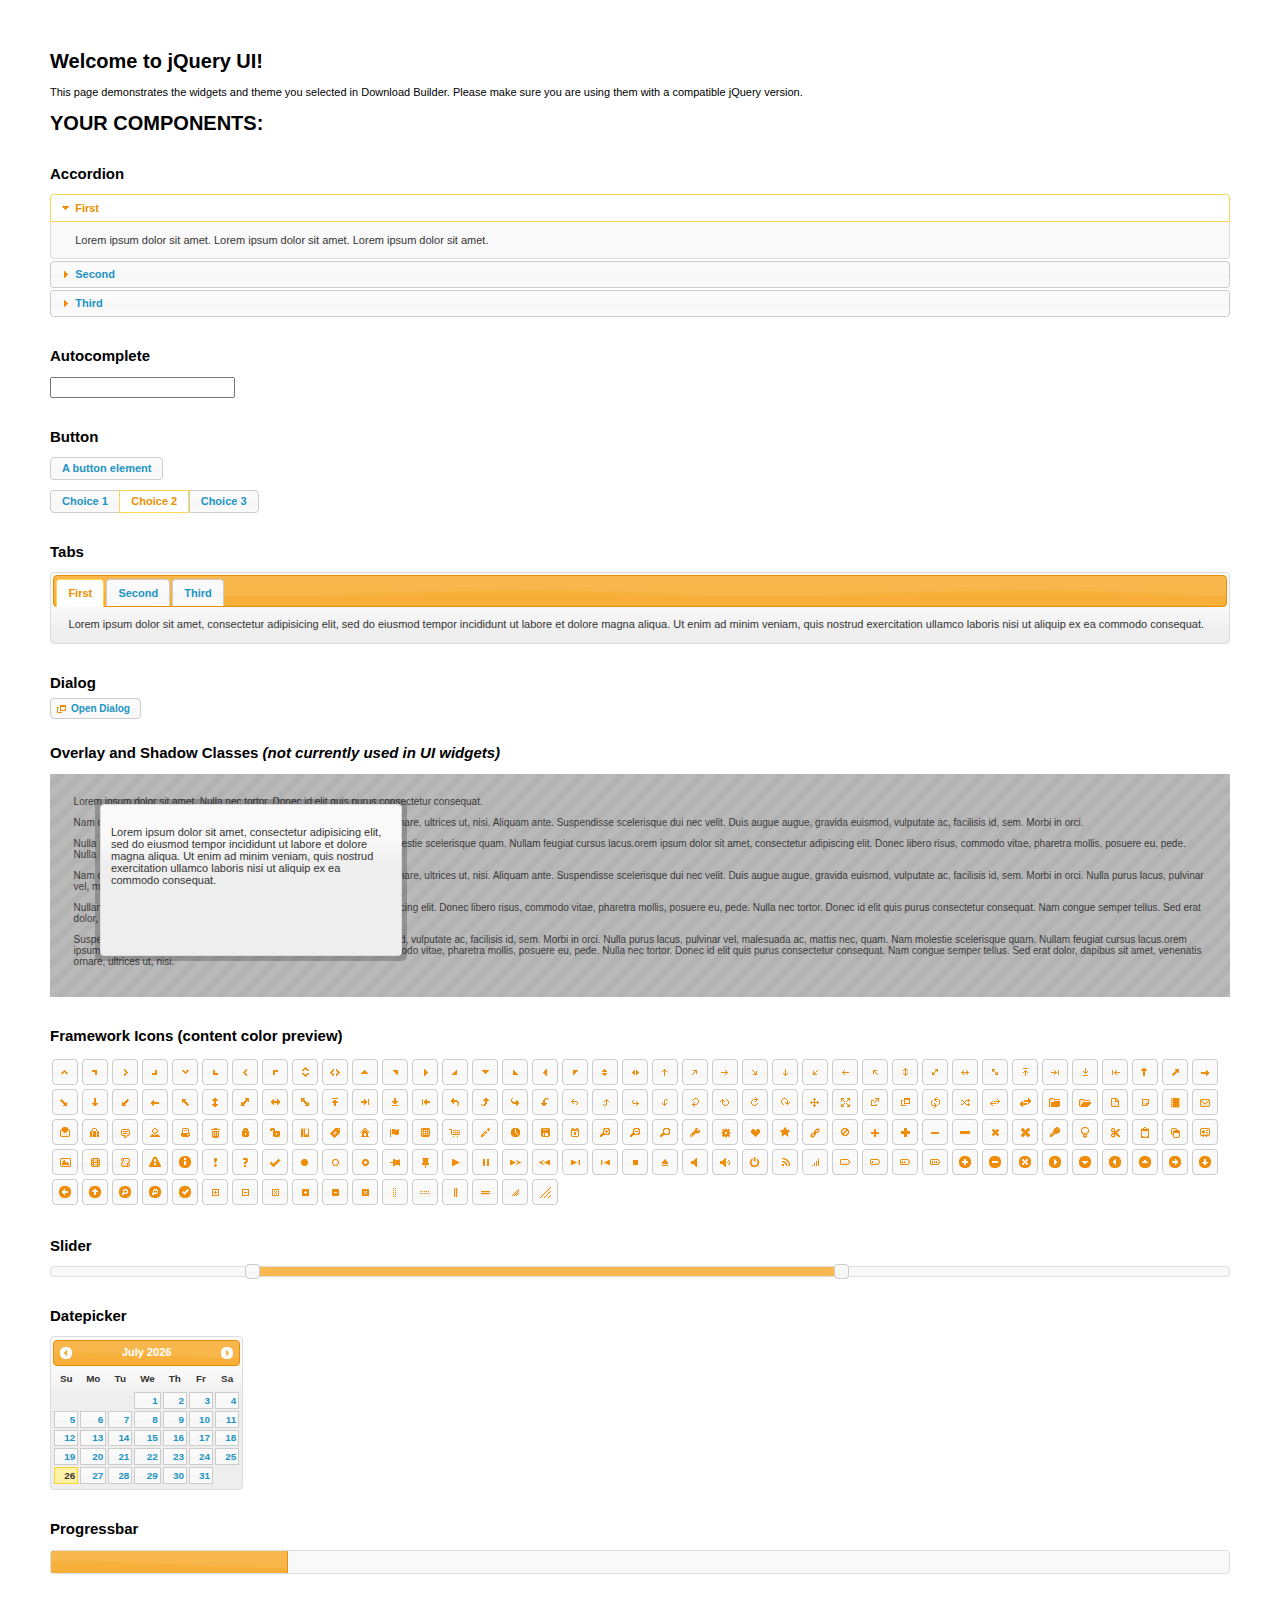
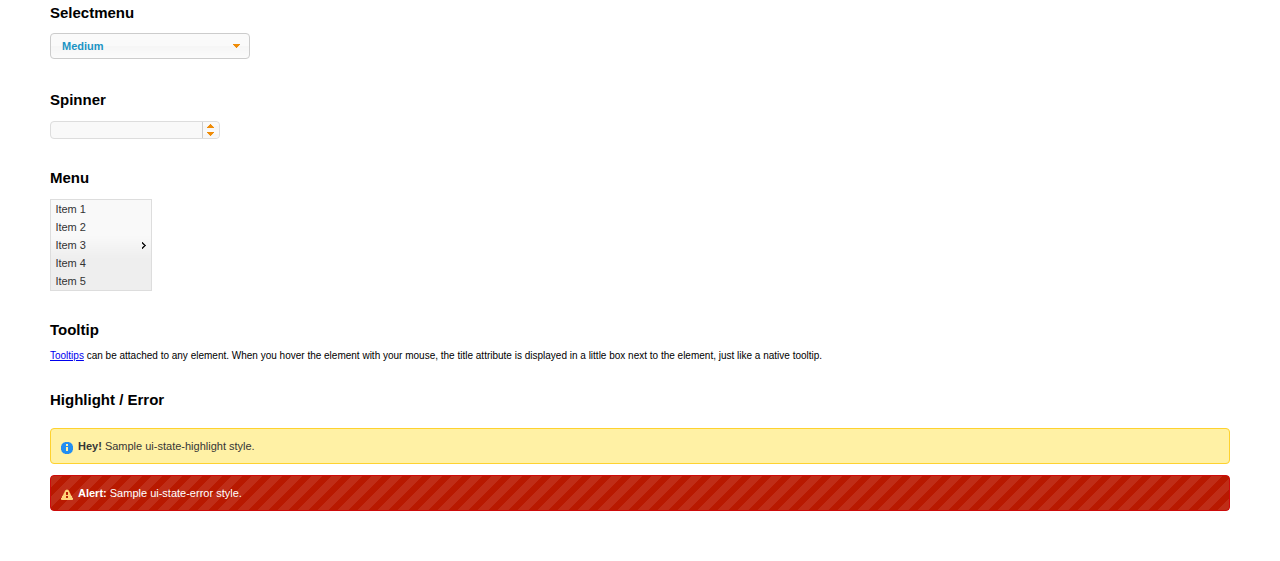
<file: jquery-ui-1.11.3.custom/index.html>
<!doctype html>
<html lang="us">
<head>
	<meta charset="utf-8">
	<title>jQuery UI Example Page</title>
	<link href="jquery-ui.css" rel="stylesheet">
	<style>
	body{
		font: 62.5% "Trebuchet MS", sans-serif;
		margin: 50px;
	}
	.demoHeaders {
		margin-top: 2em;
	}
	#dialog-link {
		padding: .4em 1em .4em 20px;
		text-decoration: none;
		position: relative;
	}
	#dialog-link span.ui-icon {
		margin: 0 5px 0 0;
		position: absolute;
		left: .2em;
		top: 50%;
		margin-top: -8px;
	}
	#icons {
		margin: 0;
		padding: 0;
	}
	#icons li {
		margin: 2px;
		position: relative;
		padding: 4px 0;
		cursor: pointer;
		float: left;
		list-style: none;
	}
	#icons span.ui-icon {
		float: left;
		margin: 0 4px;
	}
	.fakewindowcontain .ui-widget-overlay {
		position: absolute;
	}
	select {
		width: 200px;
	}
	</style>
</head>
<body>

<h1>Welcome to jQuery UI!</h1>

<div class="ui-widget">
	<p>This page demonstrates the widgets and theme you selected in Download Builder. Please make sure you are using them with a compatible jQuery version.</p>
</div>

<h1>YOUR COMPONENTS:</h1>


<!-- Accordion -->
<h2 class="demoHeaders">Accordion</h2>
<div id="accordion">
	<h3>First</h3>
	<div>Lorem ipsum dolor sit amet. Lorem ipsum dolor sit amet. Lorem ipsum dolor sit amet.</div>
	<h3>Second</h3>
	<div>Phasellus mattis tincidunt nibh.</div>
	<h3>Third</h3>
	<div>Nam dui erat, auctor a, dignissim quis.</div>
</div>



<!-- Autocomplete -->
<h2 class="demoHeaders">Autocomplete</h2>
<div>
	<input id="autocomplete" title="type &quot;a&quot;">
</div>



<!-- Button -->
<h2 class="demoHeaders">Button</h2>
<button id="button">A button element</button>
<form style="margin-top: 1em;">
	<div id="radioset">
		<input type="radio" id="radio1" name="radio"><label for="radio1">Choice 1</label>
		<input type="radio" id="radio2" name="radio" checked="checked"><label for="radio2">Choice 2</label>
		<input type="radio" id="radio3" name="radio"><label for="radio3">Choice 3</label>
	</div>
</form>



<!-- Tabs -->
<h2 class="demoHeaders">Tabs</h2>
<div id="tabs">
	<ul>
		<li><a href="#tabs-1">First</a></li>
		<li><a href="#tabs-2">Second</a></li>
		<li><a href="#tabs-3">Third</a></li>
	</ul>
	<div id="tabs-1">Lorem ipsum dolor sit amet, consectetur adipisicing elit, sed do eiusmod tempor incididunt ut labore et dolore magna aliqua. Ut enim ad minim veniam, quis nostrud exercitation ullamco laboris nisi ut aliquip ex ea commodo consequat.</div>
	<div id="tabs-2">Phasellus mattis tincidunt nibh. Cras orci urna, blandit id, pretium vel, aliquet ornare, felis. Maecenas scelerisque sem non nisl. Fusce sed lorem in enim dictum bibendum.</div>
	<div id="tabs-3">Nam dui erat, auctor a, dignissim quis, sollicitudin eu, felis. Pellentesque nisi urna, interdum eget, sagittis et, consequat vestibulum, lacus. Mauris porttitor ullamcorper augue.</div>
</div>



<!-- Dialog NOTE: Dialog is not generated by UI in this demo so it can be visually styled in themeroller-->
<h2 class="demoHeaders">Dialog</h2>
<p><a href="#" id="dialog-link" class="ui-state-default ui-corner-all"><span class="ui-icon ui-icon-newwin"></span>Open Dialog</a></p>

<h2 class="demoHeaders">Overlay and Shadow Classes <em>(not currently used in UI widgets)</em></h2>
<div style="position: relative; width: 96%; height: 200px; padding:1% 2%; overflow:hidden;" class="fakewindowcontain">
	<p>Lorem ipsum dolor sit amet,  Nulla nec tortor. Donec id elit quis purus consectetur consequat. </p><p>Nam congue semper tellus. Sed erat dolor, dapibus sit amet, venenatis ornare, ultrices ut, nisi. Aliquam ante. Suspendisse scelerisque dui nec velit. Duis augue augue, gravida euismod, vulputate ac, facilisis id, sem. Morbi in orci. </p><p>Nulla purus lacus, pulvinar vel, malesuada ac, mattis nec, quam. Nam molestie scelerisque quam. Nullam feugiat cursus lacus.orem ipsum dolor sit amet, consectetur adipiscing elit. Donec libero risus, commodo vitae, pharetra mollis, posuere eu, pede. Nulla nec tortor. Donec id elit quis purus consectetur consequat. </p><p>Nam congue semper tellus. Sed erat dolor, dapibus sit amet, venenatis ornare, ultrices ut, nisi. Aliquam ante. Suspendisse scelerisque dui nec velit. Duis augue augue, gravida euismod, vulputate ac, facilisis id, sem. Morbi in orci. Nulla purus lacus, pulvinar vel, malesuada ac, mattis nec, quam. Nam molestie scelerisque quam. </p><p>Nullam feugiat cursus lacus.orem ipsum dolor sit amet, consectetur adipiscing elit. Donec libero risus, commodo vitae, pharetra mollis, posuere eu, pede. Nulla nec tortor. Donec id elit quis purus consectetur consequat. Nam congue semper tellus. Sed erat dolor, dapibus sit amet, venenatis ornare, ultrices ut, nisi. Aliquam ante. </p><p>Suspendisse scelerisque dui nec velit. Duis augue augue, gravida euismod, vulputate ac, facilisis id, sem. Morbi in orci. Nulla purus lacus, pulvinar vel, malesuada ac, mattis nec, quam. Nam molestie scelerisque quam. Nullam feugiat cursus lacus.orem ipsum dolor sit amet, consectetur adipiscing elit. Donec libero risus, commodo vitae, pharetra mollis, posuere eu, pede. Nulla nec tortor. Donec id elit quis purus consectetur consequat. Nam congue semper tellus. Sed erat dolor, dapibus sit amet, venenatis ornare, ultrices ut, nisi. </p>

	<!-- ui-dialog -->
	<div class="ui-overlay"><div class="ui-widget-overlay"></div><div class="ui-widget-shadow ui-corner-all" style="width: 302px; height: 152px; position: absolute; left: 50px; top: 30px;"></div></div>
	<div style="position: absolute; width: 280px; height: 130px;left: 50px; top: 30px; padding: 10px;" class="ui-widget ui-widget-content ui-corner-all">
		<div class="ui-dialog-content ui-widget-content" style="background: none; border: 0;">
			<p>Lorem ipsum dolor sit amet, consectetur adipisicing elit, sed do eiusmod tempor incididunt ut labore et dolore magna aliqua. Ut enim ad minim veniam, quis nostrud exercitation ullamco laboris nisi ut aliquip ex ea commodo consequat.</p>
		</div>
	</div>

</div>

<!-- ui-dialog -->
<div id="dialog" title="Dialog Title">
	<p>Lorem ipsum dolor sit amet, consectetur adipisicing elit, sed do eiusmod tempor incididunt ut labore et dolore magna aliqua. Ut enim ad minim veniam, quis nostrud exercitation ullamco laboris nisi ut aliquip ex ea commodo consequat.</p>
</div>



<h2 class="demoHeaders">Framework Icons (content color preview)</h2>
<ul id="icons" class="ui-widget ui-helper-clearfix">
	<li class="ui-state-default ui-corner-all" title=".ui-icon-carat-1-n"><span class="ui-icon ui-icon-carat-1-n"></span></li>
	<li class="ui-state-default ui-corner-all" title=".ui-icon-carat-1-ne"><span class="ui-icon ui-icon-carat-1-ne"></span></li>
	<li class="ui-state-default ui-corner-all" title=".ui-icon-carat-1-e"><span class="ui-icon ui-icon-carat-1-e"></span></li>
	<li class="ui-state-default ui-corner-all" title=".ui-icon-carat-1-se"><span class="ui-icon ui-icon-carat-1-se"></span></li>
	<li class="ui-state-default ui-corner-all" title=".ui-icon-carat-1-s"><span class="ui-icon ui-icon-carat-1-s"></span></li>
	<li class="ui-state-default ui-corner-all" title=".ui-icon-carat-1-sw"><span class="ui-icon ui-icon-carat-1-sw"></span></li>
	<li class="ui-state-default ui-corner-all" title=".ui-icon-carat-1-w"><span class="ui-icon ui-icon-carat-1-w"></span></li>
	<li class="ui-state-default ui-corner-all" title=".ui-icon-carat-1-nw"><span class="ui-icon ui-icon-carat-1-nw"></span></li>
	<li class="ui-state-default ui-corner-all" title=".ui-icon-carat-2-n-s"><span class="ui-icon ui-icon-carat-2-n-s"></span></li>
	<li class="ui-state-default ui-corner-all" title=".ui-icon-carat-2-e-w"><span class="ui-icon ui-icon-carat-2-e-w"></span></li>
	<li class="ui-state-default ui-corner-all" title=".ui-icon-triangle-1-n"><span class="ui-icon ui-icon-triangle-1-n"></span></li>
	<li class="ui-state-default ui-corner-all" title=".ui-icon-triangle-1-ne"><span class="ui-icon ui-icon-triangle-1-ne"></span></li>
	<li class="ui-state-default ui-corner-all" title=".ui-icon-triangle-1-e"><span class="ui-icon ui-icon-triangle-1-e"></span></li>
	<li class="ui-state-default ui-corner-all" title=".ui-icon-triangle-1-se"><span class="ui-icon ui-icon-triangle-1-se"></span></li>
	<li class="ui-state-default ui-corner-all" title=".ui-icon-triangle-1-s"><span class="ui-icon ui-icon-triangle-1-s"></span></li>
	<li class="ui-state-default ui-corner-all" title=".ui-icon-triangle-1-sw"><span class="ui-icon ui-icon-triangle-1-sw"></span></li>
	<li class="ui-state-default ui-corner-all" title=".ui-icon-triangle-1-w"><span class="ui-icon ui-icon-triangle-1-w"></span></li>
	<li class="ui-state-default ui-corner-all" title=".ui-icon-triangle-1-nw"><span class="ui-icon ui-icon-triangle-1-nw"></span></li>
	<li class="ui-state-default ui-corner-all" title=".ui-icon-triangle-2-n-s"><span class="ui-icon ui-icon-triangle-2-n-s"></span></li>
	<li class="ui-state-default ui-corner-all" title=".ui-icon-triangle-2-e-w"><span class="ui-icon ui-icon-triangle-2-e-w"></span></li>
	<li class="ui-state-default ui-corner-all" title=".ui-icon-arrow-1-n"><span class="ui-icon ui-icon-arrow-1-n"></span></li>
	<li class="ui-state-default ui-corner-all" title=".ui-icon-arrow-1-ne"><span class="ui-icon ui-icon-arrow-1-ne"></span></li>
	<li class="ui-state-default ui-corner-all" title=".ui-icon-arrow-1-e"><span class="ui-icon ui-icon-arrow-1-e"></span></li>
	<li class="ui-state-default ui-corner-all" title=".ui-icon-arrow-1-se"><span class="ui-icon ui-icon-arrow-1-se"></span></li>
	<li class="ui-state-default ui-corner-all" title=".ui-icon-arrow-1-s"><span class="ui-icon ui-icon-arrow-1-s"></span></li>
	<li class="ui-state-default ui-corner-all" title=".ui-icon-arrow-1-sw"><span class="ui-icon ui-icon-arrow-1-sw"></span></li>
	<li class="ui-state-default ui-corner-all" title=".ui-icon-arrow-1-w"><span class="ui-icon ui-icon-arrow-1-w"></span></li>
	<li class="ui-state-default ui-corner-all" title=".ui-icon-arrow-1-nw"><span class="ui-icon ui-icon-arrow-1-nw"></span></li>
	<li class="ui-state-default ui-corner-all" title=".ui-icon-arrow-2-n-s"><span class="ui-icon ui-icon-arrow-2-n-s"></span></li>
	<li class="ui-state-default ui-corner-all" title=".ui-icon-arrow-2-ne-sw"><span class="ui-icon ui-icon-arrow-2-ne-sw"></span></li>
	<li class="ui-state-default ui-corner-all" title=".ui-icon-arrow-2-e-w"><span class="ui-icon ui-icon-arrow-2-e-w"></span></li>
	<li class="ui-state-default ui-corner-all" title=".ui-icon-arrow-2-se-nw"><span class="ui-icon ui-icon-arrow-2-se-nw"></span></li>
	<li class="ui-state-default ui-corner-all" title=".ui-icon-arrowstop-1-n"><span class="ui-icon ui-icon-arrowstop-1-n"></span></li>
	<li class="ui-state-default ui-corner-all" title=".ui-icon-arrowstop-1-e"><span class="ui-icon ui-icon-arrowstop-1-e"></span></li>
	<li class="ui-state-default ui-corner-all" title=".ui-icon-arrowstop-1-s"><span class="ui-icon ui-icon-arrowstop-1-s"></span></li>
	<li class="ui-state-default ui-corner-all" title=".ui-icon-arrowstop-1-w"><span class="ui-icon ui-icon-arrowstop-1-w"></span></li>
	<li class="ui-state-default ui-corner-all" title=".ui-icon-arrowthick-1-n"><span class="ui-icon ui-icon-arrowthick-1-n"></span></li>
	<li class="ui-state-default ui-corner-all" title=".ui-icon-arrowthick-1-ne"><span class="ui-icon ui-icon-arrowthick-1-ne"></span></li>
	<li class="ui-state-default ui-corner-all" title=".ui-icon-arrowthick-1-e"><span class="ui-icon ui-icon-arrowthick-1-e"></span></li>
	<li class="ui-state-default ui-corner-all" title=".ui-icon-arrowthick-1-se"><span class="ui-icon ui-icon-arrowthick-1-se"></span></li>
	<li class="ui-state-default ui-corner-all" title=".ui-icon-arrowthick-1-s"><span class="ui-icon ui-icon-arrowthick-1-s"></span></li>
	<li class="ui-state-default ui-corner-all" title=".ui-icon-arrowthick-1-sw"><span class="ui-icon ui-icon-arrowthick-1-sw"></span></li>
	<li class="ui-state-default ui-corner-all" title=".ui-icon-arrowthick-1-w"><span class="ui-icon ui-icon-arrowthick-1-w"></span></li>
	<li class="ui-state-default ui-corner-all" title=".ui-icon-arrowthick-1-nw"><span class="ui-icon ui-icon-arrowthick-1-nw"></span></li>
	<li class="ui-state-default ui-corner-all" title=".ui-icon-arrowthick-2-n-s"><span class="ui-icon ui-icon-arrowthick-2-n-s"></span></li>
	<li class="ui-state-default ui-corner-all" title=".ui-icon-arrowthick-2-ne-sw"><span class="ui-icon ui-icon-arrowthick-2-ne-sw"></span></li>
	<li class="ui-state-default ui-corner-all" title=".ui-icon-arrowthick-2-e-w"><span class="ui-icon ui-icon-arrowthick-2-e-w"></span></li>
	<li class="ui-state-default ui-corner-all" title=".ui-icon-arrowthick-2-se-nw"><span class="ui-icon ui-icon-arrowthick-2-se-nw"></span></li>
	<li class="ui-state-default ui-corner-all" title=".ui-icon-arrowthickstop-1-n"><span class="ui-icon ui-icon-arrowthickstop-1-n"></span></li>
	<li class="ui-state-default ui-corner-all" title=".ui-icon-arrowthickstop-1-e"><span class="ui-icon ui-icon-arrowthickstop-1-e"></span></li>
	<li class="ui-state-default ui-corner-all" title=".ui-icon-arrowthickstop-1-s"><span class="ui-icon ui-icon-arrowthickstop-1-s"></span></li>
	<li class="ui-state-default ui-corner-all" title=".ui-icon-arrowthickstop-1-w"><span class="ui-icon ui-icon-arrowthickstop-1-w"></span></li>
	<li class="ui-state-default ui-corner-all" title=".ui-icon-arrowreturnthick-1-w"><span class="ui-icon ui-icon-arrowreturnthick-1-w"></span></li>
	<li class="ui-state-default ui-corner-all" title=".ui-icon-arrowreturnthick-1-n"><span class="ui-icon ui-icon-arrowreturnthick-1-n"></span></li>
	<li class="ui-state-default ui-corner-all" title=".ui-icon-arrowreturnthick-1-e"><span class="ui-icon ui-icon-arrowreturnthick-1-e"></span></li>
	<li class="ui-state-default ui-corner-all" title=".ui-icon-arrowreturnthick-1-s"><span class="ui-icon ui-icon-arrowreturnthick-1-s"></span></li>
	<li class="ui-state-default ui-corner-all" title=".ui-icon-arrowreturn-1-w"><span class="ui-icon ui-icon-arrowreturn-1-w"></span></li>
	<li class="ui-state-default ui-corner-all" title=".ui-icon-arrowreturn-1-n"><span class="ui-icon ui-icon-arrowreturn-1-n"></span></li>
	<li class="ui-state-default ui-corner-all" title=".ui-icon-arrowreturn-1-e"><span class="ui-icon ui-icon-arrowreturn-1-e"></span></li>
	<li class="ui-state-default ui-corner-all" title=".ui-icon-arrowreturn-1-s"><span class="ui-icon ui-icon-arrowreturn-1-s"></span></li>
	<li class="ui-state-default ui-corner-all" title=".ui-icon-arrowrefresh-1-w"><span class="ui-icon ui-icon-arrowrefresh-1-w"></span></li>
	<li class="ui-state-default ui-corner-all" title=".ui-icon-arrowrefresh-1-n"><span class="ui-icon ui-icon-arrowrefresh-1-n"></span></li>
	<li class="ui-state-default ui-corner-all" title=".ui-icon-arrowrefresh-1-e"><span class="ui-icon ui-icon-arrowrefresh-1-e"></span></li>
	<li class="ui-state-default ui-corner-all" title=".ui-icon-arrowrefresh-1-s"><span class="ui-icon ui-icon-arrowrefresh-1-s"></span></li>
	<li class="ui-state-default ui-corner-all" title=".ui-icon-arrow-4"><span class="ui-icon ui-icon-arrow-4"></span></li>
	<li class="ui-state-default ui-corner-all" title=".ui-icon-arrow-4-diag"><span class="ui-icon ui-icon-arrow-4-diag"></span></li>
	<li class="ui-state-default ui-corner-all" title=".ui-icon-extlink"><span class="ui-icon ui-icon-extlink"></span></li>
	<li class="ui-state-default ui-corner-all" title=".ui-icon-newwin"><span class="ui-icon ui-icon-newwin"></span></li>
	<li class="ui-state-default ui-corner-all" title=".ui-icon-refresh"><span class="ui-icon ui-icon-refresh"></span></li>
	<li class="ui-state-default ui-corner-all" title=".ui-icon-shuffle"><span class="ui-icon ui-icon-shuffle"></span></li>
	<li class="ui-state-default ui-corner-all" title=".ui-icon-transfer-e-w"><span class="ui-icon ui-icon-transfer-e-w"></span></li>
	<li class="ui-state-default ui-corner-all" title=".ui-icon-transferthick-e-w"><span class="ui-icon ui-icon-transferthick-e-w"></span></li>
	<li class="ui-state-default ui-corner-all" title=".ui-icon-folder-collapsed"><span class="ui-icon ui-icon-folder-collapsed"></span></li>
	<li class="ui-state-default ui-corner-all" title=".ui-icon-folder-open"><span class="ui-icon ui-icon-folder-open"></span></li>
	<li class="ui-state-default ui-corner-all" title=".ui-icon-document"><span class="ui-icon ui-icon-document"></span></li>
	<li class="ui-state-default ui-corner-all" title=".ui-icon-document-b"><span class="ui-icon ui-icon-document-b"></span></li>
	<li class="ui-state-default ui-corner-all" title=".ui-icon-note"><span class="ui-icon ui-icon-note"></span></li>
	<li class="ui-state-default ui-corner-all" title=".ui-icon-mail-closed"><span class="ui-icon ui-icon-mail-closed"></span></li>
	<li class="ui-state-default ui-corner-all" title=".ui-icon-mail-open"><span class="ui-icon ui-icon-mail-open"></span></li>
	<li class="ui-state-default ui-corner-all" title=".ui-icon-suitcase"><span class="ui-icon ui-icon-suitcase"></span></li>
	<li class="ui-state-default ui-corner-all" title=".ui-icon-comment"><span class="ui-icon ui-icon-comment"></span></li>
	<li class="ui-state-default ui-corner-all" title=".ui-icon-person"><span class="ui-icon ui-icon-person"></span></li>
	<li class="ui-state-default ui-corner-all" title=".ui-icon-print"><span class="ui-icon ui-icon-print"></span></li>
	<li class="ui-state-default ui-corner-all" title=".ui-icon-trash"><span class="ui-icon ui-icon-trash"></span></li>
	<li class="ui-state-default ui-corner-all" title=".ui-icon-locked"><span class="ui-icon ui-icon-locked"></span></li>
	<li class="ui-state-default ui-corner-all" title=".ui-icon-unlocked"><span class="ui-icon ui-icon-unlocked"></span></li>
	<li class="ui-state-default ui-corner-all" title=".ui-icon-bookmark"><span class="ui-icon ui-icon-bookmark"></span></li>
	<li class="ui-state-default ui-corner-all" title=".ui-icon-tag"><span class="ui-icon ui-icon-tag"></span></li>
	<li class="ui-state-default ui-corner-all" title=".ui-icon-home"><span class="ui-icon ui-icon-home"></span></li>
	<li class="ui-state-default ui-corner-all" title=".ui-icon-flag"><span class="ui-icon ui-icon-flag"></span></li>
	<li class="ui-state-default ui-corner-all" title=".ui-icon-calculator"><span class="ui-icon ui-icon-calculator"></span></li>
	<li class="ui-state-default ui-corner-all" title=".ui-icon-cart"><span class="ui-icon ui-icon-cart"></span></li>
	<li class="ui-state-default ui-corner-all" title=".ui-icon-pencil"><span class="ui-icon ui-icon-pencil"></span></li>
	<li class="ui-state-default ui-corner-all" title=".ui-icon-clock"><span class="ui-icon ui-icon-clock"></span></li>
	<li class="ui-state-default ui-corner-all" title=".ui-icon-disk"><span class="ui-icon ui-icon-disk"></span></li>
	<li class="ui-state-default ui-corner-all" title=".ui-icon-calendar"><span class="ui-icon ui-icon-calendar"></span></li>
	<li class="ui-state-default ui-corner-all" title=".ui-icon-zoomin"><span class="ui-icon ui-icon-zoomin"></span></li>
	<li class="ui-state-default ui-corner-all" title=".ui-icon-zoomout"><span class="ui-icon ui-icon-zoomout"></span></li>
	<li class="ui-state-default ui-corner-all" title=".ui-icon-search"><span class="ui-icon ui-icon-search"></span></li>
	<li class="ui-state-default ui-corner-all" title=".ui-icon-wrench"><span class="ui-icon ui-icon-wrench"></span></li>
	<li class="ui-state-default ui-corner-all" title=".ui-icon-gear"><span class="ui-icon ui-icon-gear"></span></li>
	<li class="ui-state-default ui-corner-all" title=".ui-icon-heart"><span class="ui-icon ui-icon-heart"></span></li>
	<li class="ui-state-default ui-corner-all" title=".ui-icon-star"><span class="ui-icon ui-icon-star"></span></li>
	<li class="ui-state-default ui-corner-all" title=".ui-icon-link"><span class="ui-icon ui-icon-link"></span></li>
	<li class="ui-state-default ui-corner-all" title=".ui-icon-cancel"><span class="ui-icon ui-icon-cancel"></span></li>
	<li class="ui-state-default ui-corner-all" title=".ui-icon-plus"><span class="ui-icon ui-icon-plus"></span></li>
	<li class="ui-state-default ui-corner-all" title=".ui-icon-plusthick"><span class="ui-icon ui-icon-plusthick"></span></li>
	<li class="ui-state-default ui-corner-all" title=".ui-icon-minus"><span class="ui-icon ui-icon-minus"></span></li>
	<li class="ui-state-default ui-corner-all" title=".ui-icon-minusthick"><span class="ui-icon ui-icon-minusthick"></span></li>
	<li class="ui-state-default ui-corner-all" title=".ui-icon-close"><span class="ui-icon ui-icon-close"></span></li>
	<li class="ui-state-default ui-corner-all" title=".ui-icon-closethick"><span class="ui-icon ui-icon-closethick"></span></li>
	<li class="ui-state-default ui-corner-all" title=".ui-icon-key"><span class="ui-icon ui-icon-key"></span></li>
	<li class="ui-state-default ui-corner-all" title=".ui-icon-lightbulb"><span class="ui-icon ui-icon-lightbulb"></span></li>
	<li class="ui-state-default ui-corner-all" title=".ui-icon-scissors"><span class="ui-icon ui-icon-scissors"></span></li>
	<li class="ui-state-default ui-corner-all" title=".ui-icon-clipboard"><span class="ui-icon ui-icon-clipboard"></span></li>
	<li class="ui-state-default ui-corner-all" title=".ui-icon-copy"><span class="ui-icon ui-icon-copy"></span></li>
	<li class="ui-state-default ui-corner-all" title=".ui-icon-contact"><span class="ui-icon ui-icon-contact"></span></li>
	<li class="ui-state-default ui-corner-all" title=".ui-icon-image"><span class="ui-icon ui-icon-image"></span></li>
	<li class="ui-state-default ui-corner-all" title=".ui-icon-video"><span class="ui-icon ui-icon-video"></span></li>
	<li class="ui-state-default ui-corner-all" title=".ui-icon-script"><span class="ui-icon ui-icon-script"></span></li>
	<li class="ui-state-default ui-corner-all" title=".ui-icon-alert"><span class="ui-icon ui-icon-alert"></span></li>
	<li class="ui-state-default ui-corner-all" title=".ui-icon-info"><span class="ui-icon ui-icon-info"></span></li>
	<li class="ui-state-default ui-corner-all" title=".ui-icon-notice"><span class="ui-icon ui-icon-notice"></span></li>
	<li class="ui-state-default ui-corner-all" title=".ui-icon-help"><span class="ui-icon ui-icon-help"></span></li>
	<li class="ui-state-default ui-corner-all" title=".ui-icon-check"><span class="ui-icon ui-icon-check"></span></li>
	<li class="ui-state-default ui-corner-all" title=".ui-icon-bullet"><span class="ui-icon ui-icon-bullet"></span></li>
	<li class="ui-state-default ui-corner-all" title=".ui-icon-radio-off"><span class="ui-icon ui-icon-radio-off"></span></li>
	<li class="ui-state-default ui-corner-all" title=".ui-icon-radio-on"><span class="ui-icon ui-icon-radio-on"></span></li>
	<li class="ui-state-default ui-corner-all" title=".ui-icon-pin-w"><span class="ui-icon ui-icon-pin-w"></span></li>
	<li class="ui-state-default ui-corner-all" title=".ui-icon-pin-s"><span class="ui-icon ui-icon-pin-s"></span></li>
	<li class="ui-state-default ui-corner-all" title=".ui-icon-play"><span class="ui-icon ui-icon-play"></span></li>
	<li class="ui-state-default ui-corner-all" title=".ui-icon-pause"><span class="ui-icon ui-icon-pause"></span></li>
	<li class="ui-state-default ui-corner-all" title=".ui-icon-seek-next"><span class="ui-icon ui-icon-seek-next"></span></li>
	<li class="ui-state-default ui-corner-all" title=".ui-icon-seek-prev"><span class="ui-icon ui-icon-seek-prev"></span></li>
	<li class="ui-state-default ui-corner-all" title=".ui-icon-seek-end"><span class="ui-icon ui-icon-seek-end"></span></li>
	<li class="ui-state-default ui-corner-all" title=".ui-icon-seek-first"><span class="ui-icon ui-icon-seek-first"></span></li>
	<li class="ui-state-default ui-corner-all" title=".ui-icon-stop"><span class="ui-icon ui-icon-stop"></span></li>
	<li class="ui-state-default ui-corner-all" title=".ui-icon-eject"><span class="ui-icon ui-icon-eject"></span></li>
	<li class="ui-state-default ui-corner-all" title=".ui-icon-volume-off"><span class="ui-icon ui-icon-volume-off"></span></li>
	<li class="ui-state-default ui-corner-all" title=".ui-icon-volume-on"><span class="ui-icon ui-icon-volume-on"></span></li>
	<li class="ui-state-default ui-corner-all" title=".ui-icon-power"><span class="ui-icon ui-icon-power"></span></li>
	<li class="ui-state-default ui-corner-all" title=".ui-icon-signal-diag"><span class="ui-icon ui-icon-signal-diag"></span></li>
	<li class="ui-state-default ui-corner-all" title=".ui-icon-signal"><span class="ui-icon ui-icon-signal"></span></li>
	<li class="ui-state-default ui-corner-all" title=".ui-icon-battery-0"><span class="ui-icon ui-icon-battery-0"></span></li>
	<li class="ui-state-default ui-corner-all" title=".ui-icon-battery-1"><span class="ui-icon ui-icon-battery-1"></span></li>
	<li class="ui-state-default ui-corner-all" title=".ui-icon-battery-2"><span class="ui-icon ui-icon-battery-2"></span></li>
	<li class="ui-state-default ui-corner-all" title=".ui-icon-battery-3"><span class="ui-icon ui-icon-battery-3"></span></li>
	<li class="ui-state-default ui-corner-all" title=".ui-icon-circle-plus"><span class="ui-icon ui-icon-circle-plus"></span></li>
	<li class="ui-state-default ui-corner-all" title=".ui-icon-circle-minus"><span class="ui-icon ui-icon-circle-minus"></span></li>
	<li class="ui-state-default ui-corner-all" title=".ui-icon-circle-close"><span class="ui-icon ui-icon-circle-close"></span></li>
	<li class="ui-state-default ui-corner-all" title=".ui-icon-circle-triangle-e"><span class="ui-icon ui-icon-circle-triangle-e"></span></li>
	<li class="ui-state-default ui-corner-all" title=".ui-icon-circle-triangle-s"><span class="ui-icon ui-icon-circle-triangle-s"></span></li>
	<li class="ui-state-default ui-corner-all" title=".ui-icon-circle-triangle-w"><span class="ui-icon ui-icon-circle-triangle-w"></span></li>
	<li class="ui-state-default ui-corner-all" title=".ui-icon-circle-triangle-n"><span class="ui-icon ui-icon-circle-triangle-n"></span></li>
	<li class="ui-state-default ui-corner-all" title=".ui-icon-circle-arrow-e"><span class="ui-icon ui-icon-circle-arrow-e"></span></li>
	<li class="ui-state-default ui-corner-all" title=".ui-icon-circle-arrow-s"><span class="ui-icon ui-icon-circle-arrow-s"></span></li>
	<li class="ui-state-default ui-corner-all" title=".ui-icon-circle-arrow-w"><span class="ui-icon ui-icon-circle-arrow-w"></span></li>
	<li class="ui-state-default ui-corner-all" title=".ui-icon-circle-arrow-n"><span class="ui-icon ui-icon-circle-arrow-n"></span></li>
	<li class="ui-state-default ui-corner-all" title=".ui-icon-circle-zoomin"><span class="ui-icon ui-icon-circle-zoomin"></span></li>
	<li class="ui-state-default ui-corner-all" title=".ui-icon-circle-zoomout"><span class="ui-icon ui-icon-circle-zoomout"></span></li>
	<li class="ui-state-default ui-corner-all" title=".ui-icon-circle-check"><span class="ui-icon ui-icon-circle-check"></span></li>
	<li class="ui-state-default ui-corner-all" title=".ui-icon-circlesmall-plus"><span class="ui-icon ui-icon-circlesmall-plus"></span></li>
	<li class="ui-state-default ui-corner-all" title=".ui-icon-circlesmall-minus"><span class="ui-icon ui-icon-circlesmall-minus"></span></li>
	<li class="ui-state-default ui-corner-all" title=".ui-icon-circlesmall-close"><span class="ui-icon ui-icon-circlesmall-close"></span></li>
	<li class="ui-state-default ui-corner-all" title=".ui-icon-squaresmall-plus"><span class="ui-icon ui-icon-squaresmall-plus"></span></li>
	<li class="ui-state-default ui-corner-all" title=".ui-icon-squaresmall-minus"><span class="ui-icon ui-icon-squaresmall-minus"></span></li>
	<li class="ui-state-default ui-corner-all" title=".ui-icon-squaresmall-close"><span class="ui-icon ui-icon-squaresmall-close"></span></li>
	<li class="ui-state-default ui-corner-all" title=".ui-icon-grip-dotted-vertical"><span class="ui-icon ui-icon-grip-dotted-vertical"></span></li>
	<li class="ui-state-default ui-corner-all" title=".ui-icon-grip-dotted-horizontal"><span class="ui-icon ui-icon-grip-dotted-horizontal"></span></li>
	<li class="ui-state-default ui-corner-all" title=".ui-icon-grip-solid-vertical"><span class="ui-icon ui-icon-grip-solid-vertical"></span></li>
	<li class="ui-state-default ui-corner-all" title=".ui-icon-grip-solid-horizontal"><span class="ui-icon ui-icon-grip-solid-horizontal"></span></li>
	<li class="ui-state-default ui-corner-all" title=".ui-icon-gripsmall-diagonal-se"><span class="ui-icon ui-icon-gripsmall-diagonal-se"></span></li>
	<li class="ui-state-default ui-corner-all" title=".ui-icon-grip-diagonal-se"><span class="ui-icon ui-icon-grip-diagonal-se"></span></li>
</ul>


<!-- Slider -->
<h2 class="demoHeaders">Slider</h2>
<div id="slider"></div>



<!-- Datepicker -->
<h2 class="demoHeaders">Datepicker</h2>
<div id="datepicker"></div>



<!-- Progressbar -->
<h2 class="demoHeaders">Progressbar</h2>
<div id="progressbar"></div>



<!-- Progressbar -->
<h2 class="demoHeaders">Selectmenu</h2>
<select id="selectmenu">
	<option>Slower</option>
	<option>Slow</option>
	<option selected="selected">Medium</option>
	<option>Fast</option>
	<option>Faster</option>
</select>



<!-- Spinner -->
<h2 class="demoHeaders">Spinner</h2>
<input id="spinner">



<!-- Menu -->
<h2 class="demoHeaders">Menu</h2>
<ul style="width:100px;" id="menu">
	<li>Item 1</li>
	<li>Item 2</li>
	<li>Item 3
		<ul>
			<li>Item 3-1</li>
			<li>Item 3-2</li>
			<li>Item 3-3</li>
			<li>Item 3-4</li>
			<li>Item 3-5</li>
		</ul>
	</li>
	<li>Item 4</li>
	<li>Item 5</li>
</ul>



<!-- Tooltip -->
<h2 class="demoHeaders">Tooltip</h2>
<p id="tooltip">
	<a href="#" title="That&apos;s what this widget is">Tooltips</a> can be attached to any element. When you hover
the element with your mouse, the title attribute is displayed in a little box next to the element, just like a native tooltip.
</p>


<!-- Highlight / Error -->
<h2 class="demoHeaders">Highlight / Error</h2>
<div class="ui-widget">
	<div class="ui-state-highlight ui-corner-all" style="margin-top: 20px; padding: 0 .7em;">
		<p><span class="ui-icon ui-icon-info" style="float: left; margin-right: .3em;"></span>
		<strong>Hey!</strong> Sample ui-state-highlight style.</p>
	</div>
</div>
<br>
<div class="ui-widget">
	<div class="ui-state-error ui-corner-all" style="padding: 0 .7em;">
		<p><span class="ui-icon ui-icon-alert" style="float: left; margin-right: .3em;"></span>
		<strong>Alert:</strong> Sample ui-state-error style.</p>
	</div>
</div>

<script src="external/jquery/jquery.js"></script>
<script src="jquery-ui.js"></script>
<script>

$( "#accordion" ).accordion();



var availableTags = [
	"ActionScript",
	"AppleScript",
	"Asp",
	"BASIC",
	"C",
	"C++",
	"Clojure",
	"COBOL",
	"ColdFusion",
	"Erlang",
	"Fortran",
	"Groovy",
	"Haskell",
	"Java",
	"JavaScript",
	"Lisp",
	"Perl",
	"PHP",
	"Python",
	"Ruby",
	"Scala",
	"Scheme"
];
$( "#autocomplete" ).autocomplete({
	source: availableTags
});



$( "#button" ).button();
$( "#radioset" ).buttonset();



$( "#tabs" ).tabs();



$( "#dialog" ).dialog({
	autoOpen: false,
	width: 400,
	buttons: [
		{
			text: "Ok",
			click: function() {
				$( this ).dialog( "close" );
			}
		},
		{
			text: "Cancel",
			click: function() {
				$( this ).dialog( "close" );
			}
		}
	]
});

// Link to open the dialog
$( "#dialog-link" ).click(function( event ) {
	$( "#dialog" ).dialog( "open" );
	event.preventDefault();
});



$( "#datepicker" ).datepicker({
	inline: true
});



$( "#slider" ).slider({
	range: true,
	values: [ 17, 67 ]
});



$( "#progressbar" ).progressbar({
	value: 20
});



$( "#spinner" ).spinner();



$( "#menu" ).menu();



$( "#tooltip" ).tooltip();



$( "#selectmenu" ).selectmenu();


// Hover states on the static widgets
$( "#dialog-link, #icons li" ).hover(
	function() {
		$( this ).addClass( "ui-state-hover" );
	},
	function() {
		$( this ).removeClass( "ui-state-hover" );
	}
);
</script>
</body>
</html>
</file>
